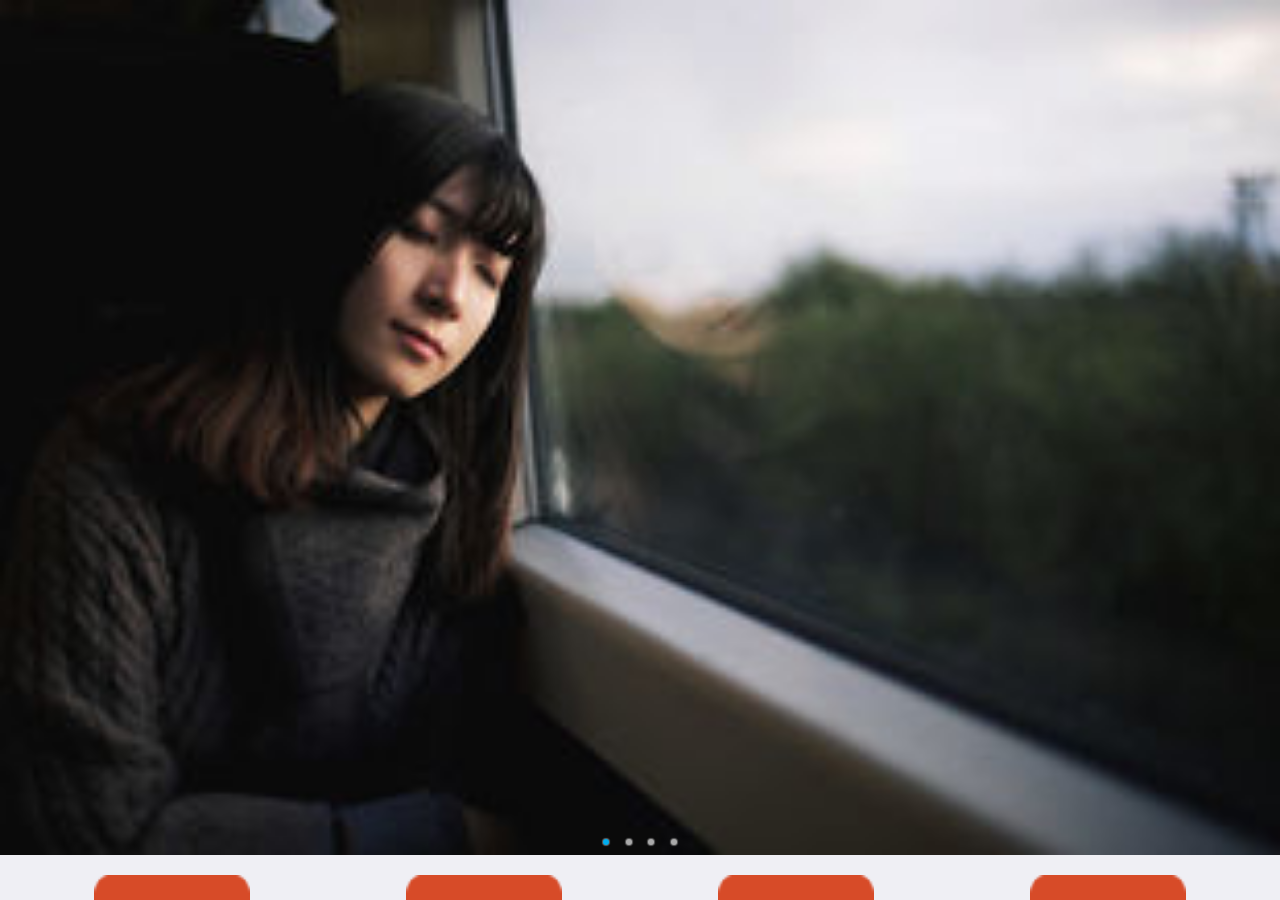
<file: HelloWorld/index.html>
<!DOCTYPE html>
<html>
<head>
    <meta charset="utf-8">
    <meta name="viewport" content="width=device-width,initial-scale=1,minimum-scale=1,maximum-scale=1,user-scalable=no" />
    <title></title>
    <script src="js/mui.min.js"></script>
    <script src="js/jquery-3.2.1.min.js"></script>
    <link href="css/mui.min.css" rel="stylesheet"/>
    <link href="css/app.css" rel="stylesheet"/>
    <script type="text/javascript" charset="utf-8">
      	mui.init({
		  pullRefresh : {
		    container:"#refreshContainer",//待刷新区域标识，querySelector能定位的css选择器均可，比如：id、.class等
		    //上拉加载
		    up : {
		      height:50,//可选.默认50.触发上拉加载拖动距离
		      auto:false,//可选,默认false.自动上拉加载一次		
		      contentrefresh : "正在加载...",//可选，正在加载状态时，上拉加载控件上显示的标题内容
		      contentnomore:'没有更多数据了',//可选，请求完毕若没有更多数据时显示的提醒内容；
		      callback :function(){
		      	 var r=this;
		      	 setTimeout(function(){
		      	 	 var a=$('#list');
			      	 var num=a.children().length;		   
			      	 for(var i=1;i<4;i++){				      	
			      	 	a.append('<li class="mui-table-view-cell"><a class="mui-navigate-right">Item '+(num+i)+'</a></li>')
			      	 }
		      	 	 if(num+3>20)
		      	        r.endPullupToRefresh(true);
		      	     else
		      	        r.endPullupToRefresh(false);
		      	 },1000)
		      	 	
		      } //必选，刷新函数，根据具体业务来编写，比如通过ajax从服务器获取新数据；
		    },
		    //下拉刷新
		    down : {
      			height:50,//可选,默认50.触发下拉刷新拖动距离,
			    auto: false,//可选,默认false.首次加载自动下拉刷新一次
			    contentdown : "下拉可以刷新",//可选，在下拉可刷新状态时，下拉刷新控件上显示的标题内容
			    contentover : "释放立即刷新",//可选，在释放可刷新状态时，下拉刷新控件上显示的标题内容
			    contentrefresh : "正在刷新...",//可选，正在刷新状态时，下拉刷新控件上显示的标题内容
			    callback :function(){
			    	var r=this;
			    	setTimeout(function(){
			    		location.reload(true);//以 GET 方式，从服务端取最新的页面, 相当于客户端点击 F5("刷新")
			    		r.endPulldownToRefresh(false);
			    	},1000)
			    } //必选，刷新函数，根据具体业务来编写，比如通过ajax从服务器获取新数据；
			}
		  }
		});  
    </script>
</head>
<body>
<div id="refreshContainer" class="mui-scroll-wrapper">
	<div>	
	<div id="slider" class="mui-slider">
	  <div class="mui-slider-group mui-slider-loop">
	    <!--支持循环，需要重复图片节点-->
	    <div class="mui-slider-item mui-slider-item-duplicate"><a href="#"><img src="images/banner4.jpg" /></a></div>
	    <div class="mui-slider-item"><a href="#"><img src="images/banner1.jpg" /></a></div>
	    <div class="mui-slider-item"><a href="#"><img src="images/banner2.jpg" /></a></div>
	    <div class="mui-slider-item"><a href="#"><img src="images/banner3.jpg" /></a></div>
	    <div class="mui-slider-item"><a href="#"><img src="images/banner4.jpg" /></a></div>
	    <!--支持循环，需要重复图片节点-->
	    <div class="mui-slider-item mui-slider-item-duplicate"><a href="#"><img src="images/banner1.jpg" /></a></div>
	  </div>
	    <div class="mui-slider-indicator">
	        <div class="mui-indicator mui-active"></div>
	        <div class="mui-indicator"></div>
	        <div class="mui-indicator"></div>
	        <div class="mui-indicator"></div>
	    </div>
	</div>
	
	<div class="mui-content">
	    <div class="mui-row">
	        <div class="mui-col-xs-3">
	            <div><img src="images/logo.png"/></div>
	            <p>选项A</p>
	        </div>
	        <div class="mui-col-xs-3">
	           <div><img src="images/logo.png"/></div>
	            <p>选项B</p>
	        </div>
	        <div class="mui-col-xs-3">
	           <div><img src="images/logo.png"/></div>
	            <p>选项C</p>
	        </div>
	        <div class="mui-col-xs-3">
	           <div><img src="images/logo.png"/></div>
	            <p>选项D</p>
	        </div>
	    </div>
   </div>
	
	<ul class="mui-table-view mui-grid-view mui-grid-9">
		<li class="mui-table-view-cell mui-media mui-col-xs-4 mui-col-sm-3">
		    <a href="#">
		        <span class="mui-icon mui-icon-home"></span>
		        <div class="mui-media-body">Home</div>
		    </a>
		</li>
		<li class="mui-table-view-cell mui-media mui-col-xs-4 mui-col-sm-3">
		    <a href="#">
		        <span class="mui-icon mui-icon-email"><span class="mui-badge mui-badge-red">5</span></span>
		        <div class="mui-media-body">Email</div>
		    </a>
		</li>
		<li class="mui-table-view-cell mui-media mui-col-xs-4 mui-col-sm-3">
		    <a href="#">
		        <span class="mui-icon mui-icon-chatbubble"></span>
		        <div class="mui-media-body">Chat</div>
		    </a>
		</li>
		<li class="mui-table-view-cell mui-media mui-col-xs-4 mui-col-sm-3">
		    <a href="#">
		        <span class="mui-icon mui-icon-location"></span>
		        <div class="mui-media-body">Location</div>
		    </a>
		</li>
		<li class="mui-table-view-cell mui-media mui-col-xs-4 mui-col-sm-3">
		    <a href="#">
		        <span class="mui-icon mui-icon-search"></span>
		        <div class="mui-media-body">Search</div>
		    </a>
		</li>
		<li class="mui-table-view-cell mui-media mui-col-xs-4 mui-col-sm-3">
		    <a href="#">
		        <span class="mui-icon mui-icon-phone"></span>
		        <div class="mui-media-body">Phone</div>
		    </a>
		</li>
	</ul>
	
	
	<div class="mui-card">
		<!--页眉，放置标题-->
		<div class="mui-card-header mui-card-media">
			<img src="images/logo.png"/>
			<div class="mui-media-body">
				小M
				<p>掏出来搞事情</p>
			</div>
		</div>
		<!--内容区-->
		<div class="mui-card-content"><img src="images/card.jpg"/></div>
		<!--页脚，放置补充信息或支持的操作-->
		<div class="mui-card-footer">
			<a>Like</a>
			<a>Comment</a>
			<a>Read more</a>
		</div>
	</div>

     
		<ul id="list" class="mui-table-view">
			    <li class="mui-table-view-cell">
			        <a class="mui-navigate-right">Item 1</a>
			    </li>
			    <li class="mui-table-view-cell">
			        <a class="mui-navigate-right">Item 2</a>
			    </li>
			    <li class="mui-table-view-cell">
			        <a class="mui-navigate-right">Item 3</a>
			    </li>
		</ul>		
	</div>
</div>
</body>
<script>
	//自动轮播
  	//获得slider插件对象
	var gallery = mui('#slider');
	gallery.slider({
	  interval:5000//自动轮播周期，若为0则不自动播放，默认为0；
	});
	
	//列表点击事件
    $('#list').on('tap','.mui-table-view-cell',function(){
    	mui.alert('你点击了'+$(this).find('a').text(),'提示')
    })
</script>
</html>
</file>
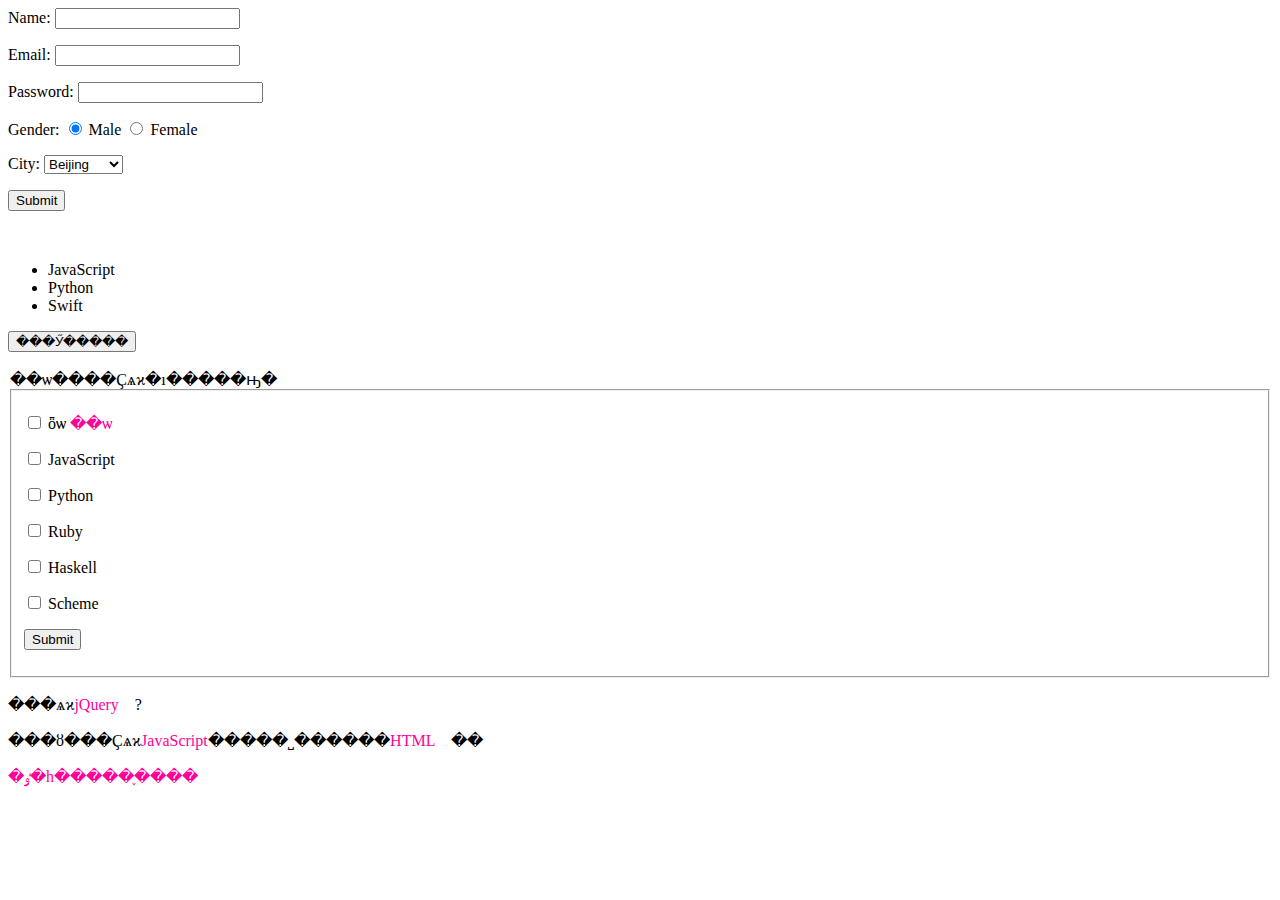
<file: WebStudy/jq.html>
<html>
<head>
<script src="./jquery-3.2.1.min.js"></script>
<script>
//jq��ʼ����д�����൱��document�����ready�¼���������
$(function(){
	$('button#btn1').click(function(){
			var json = null;
			var a= $('#test-form').find('p label input');
			var o={};
			a.map(function(){
			   if(this.name==="gender"){
				  if(this.checked){
					  if(this.value==="m")
						 o[this.name]="Male";
					  else
						 o[this.name]="Female";
				  }
			   }else{
				  o[this.name]=this.value;
			   }
			});
			var s=$('#test-form select');
			o[s.attr('name')]=s.find("option:selected").text();	
			json=JSON.stringify(o);
			alert(json);
		})
	
	$('button#btn2').click(function(){
	    var u=$('#test-div>ul');
		['Pascal','Lua','Ruby'].forEach(function(x){
		   u.append('<li><span>'+x+'</span></li>');
		})
		var i=u.find('li>span');
		var l=i.map(function(){
		   return this.innerHTML;
		}).get();
		
		l.sort(function (x, y) {
			if (x < y) {
				return -1;
			}
			if (x > y) {
				return 1;
			}
			return 0;
		});

		u.find('li').remove();
		for(var x of l){
		   u.append('<li><span>'+x+'</span></li>')
		}
	})
	
	
	/*
	�󶨺��ʵ��¼�����������ʵ�������߼���

	���û����ϡ�ȫѡ��ʱ���Զ�ѡ���������ԣ����ѡ�ȫѡ����ɡ�ȫ��ѡ����

	���û�ȥ����ȫ��ѡ��ʱ���Զ���ѡ���������ԣ�

	���û��������ѡ��ʱ���Զ�����������״̬��ת��ѡ�еı�Ϊδѡ��δѡ�ı�Ϊѡ�У���

	���û����������Զ��ֶ�����ʱ����ȫѡ�����Զ����ϣ�����Ϊ��ȫ��ѡ����

	���û��ֶ�ȥ��ѡ������һ������ʱ����ȫ��ѡ���Զ���ȥ��ѡ�У�����Ϊ��ȫѡ����
	*/
	
	var
    form = $('#test-form1'),
    langs = form.find('[name=lang]'),
    selectAll = form.find('label.selectAll :checkbox'),
    selectAllLabel = form.find('label.selectAll span.selectAll'),
    deselectAllLabel = form.find('label.selectAll span.deselectAll'),
    invertSelect = form.find('a.invertSelect');

	// ���ó�ʼ��״̬:
	form.find('*').show().off();
	form.find(':checkbox').prop('checked', false).off();
	deselectAllLabel.hide();
	// ����form�ύ�¼�:
	form.off().submit(function (e) {
		e.preventDefault();
		alert(form.serialize());
	});
	
	var ff=function(){
	   if(selectAll.prop('checked')){
	      selectAllLabel.hide();
		  deselectAllLabel.show();
		  langs.prop('checked', true)
		}else{
		  selectAllLabel.show();
		  deselectAllLabel.hide();
		  langs.prop('checked', false)
		}
	}
	selectAll.click(ff)
	selectAllLabel.click(ff)
	deselectAllLabel.click(ff)
	
	invertSelect.click(function(){
	   var b=true;
	   langs.map(function(){
	      if(this.checked){
		     this.checked=false;
			 b=false;
		  }else
			  this.checked=true;
	   })
	   if(b){
	      selectAll.prop('checked', true)
		  selectAllLabel.hide();
		  deselectAllLabel.show();
	   }else{
	      selectAll.prop('checked', false)
		  selectAllLabel.show();
		  deselectAllLabel.hide();
	   }
	   
	})
	langs.click(function(){
	    var i=0;
		langs.map(function(){
	      if(this.checked)
		      i++;
	   })
	    if(i===langs.length){
		  selectAll.prop('checked', true)
		  selectAllLabel.hide();
		  deselectAllLabel.show();
		}else{
		  selectAll.prop('checked', false)
		  selectAllLabel.show();
		  deselectAllLabel.hide();
		}
	})
	
	
	
	
	
	$.fn.external = function () {
    // return���ص�each()���ؽ����֧����ʽ����:
    return this.filter('a').each(function () {
        // ע��: each()�ڲ��Ļص�������this��ΪDOM����!
        var a = $(this);
        var url = a.attr('href');
        if (url && (url.indexOf('http://')===0 || url.indexOf('https://')===0)) {
            a.attr('href', '#0')
             .removeAttr('target')
             .append('<i class="icon-external"></i>')
             .click(function () {
                if(confirm('��ȷ��Ҫǰ��' + url + '��')) {
                    window.open(url);
                }
            });
        }
    });
   }
   $('#test-external a').external();
	

	var url=$('a#baidu').attr('href');
	$('a#baidu').attr('href', '#0')
             .removeAttr('target')
             .append('<i class="icon-external"></i>')
             .click(function () {
                if(confirm('��ȷ��Ҫǰ��' + url + '��')) {
                    window.open(url);
                }
            });
})

</script>

<style>

a:link{
	color:#ff0099;
	text-decoration:none;
	
}  /* δ�����ʵ����� */
a:visited{
	color:#ff0099;
	text-decoration:none;
} /* �ѱ����ʵ����� */
a:hover{
	color:#ff0099;
	text-decoration:underline;
} /* ���ָ���ƶ��������� */
a:active{
	color:#ff0099;
	text-decoration:underline;
} /* ���ڱ���������� */

.icon-external{width:16px;height:16px;display:inline-block;background-image:url('data:image/svg+xml;utf8,<svg xmlns="http://www.w3.org/2000/svg" width="24" height="24" viewBox="0 0 24 24"><path fill="#ff0099" fill-rule="evenodd" d="M16.558 6H14c-.552 0-1-.448-1-1s.448-1 1-1h5c.276 0 .526.112.707.293.18.18.293.43.293.707v5c0 .552-.448 1-1 1s-1-.448-1-1V7.386l-5.03 5.03c-.39.39-1.024.39-1.414 0-.39-.39-.39-1.023 0-1.414L16.558 6zM9 4c.552 0 1 .448 1 1s-.448 1-1 1H6v12h12v-3c0-.552.448-1 1-1s1 .448 1 1v3c0 1.105-.895 2-2 2H6c-1.105 0-2-.895-2-2V6c0-1.105.895-2 2-2h3z"/></svg>');background-size:cover;background-position:0 2px}

</style>

<body>
<!-- HTML�ṹ -->
<form id="test-form" action="#0" onsubmit="return false;">
    <p><label>Name: <input name="name"></label></p>
    <p><label>Email: <input name="email"></label></p>
    <p><label>Password: <input name="password" type="password"></label></p>
    <p>Gender: <label><input name="gender" type="radio" value="m" checked> Male</label> <label><input name="gender" type="radio" value="f"> Female</label></p>
    <p><label>City: <select name="city">
        <option value="BJ" selected>Beijing</option>
        <option value="SH">Shanghai</option>
        <option value="CD">Chengdu</option>
        <option value="XM">Xiamen</option>
    </select></label></p>
    <p><button type="submit" id="btn1">Submit</button></p>
</form>
<br/>
<!-- HTML�ṹ -->
<div id="test-div">
    <ul>
        <li><span>JavaScript</span></li>
        <li><span>Python</span></li>
        <li><span>Swift</span></li>
    </ul>
</div>
<button id="btn2">���Ӳ�����</button>
<br/>
<br/>
<!-- HTML�ṹ -->
<form id="test-form1" action="test">
    <legend>��ѡ����Ҫѧϰ�ı�����ԣ�</legend>
    <fieldset>
        <p><label class="selectAll"><input type="checkbox"> <span class="selectAll">ȫѡ</span><span class="deselectAll">ȫ��ѡ</span></label> <a href="#0" class="invertSelect">��ѡ</a></p>
        <p><label><input type="checkbox" name="lang" value="javascript"> JavaScript</label></p>
        <p><label><input type="checkbox" name="lang" value="python"> Python</label></p>
        <p><label><input type="checkbox" name="lang" value="ruby"> Ruby</label></p>
        <p><label><input type="checkbox" name="lang" value="haskell"> Haskell</label></p>
        <p><label><input type="checkbox" name="lang" value="scheme"> Scheme</label></p>
        <p><button type="submit">Submit</button></p>
    </fieldset>
</form>

<!-- HTML�ṹ -->
<div id="test-external">
    <p>���ѧϰ<a href="http://jquery.com">jQuery</a>?</p>
    <p>���ȣ���Ҫѧϰ<a href="/wiki/001434446689867b27157e896e74d51a89c25cc8b43bdb3000">JavaScript</a>�����˽������<a href="https://developer.mozilla.org/en-US/docs/Web/HTML">HTML</a>��</p>
</div>

<a id='baidu'  href='http://www.baidu.com'>�ٶ�һ�����֪����</a>
</body>
</html>
</file>
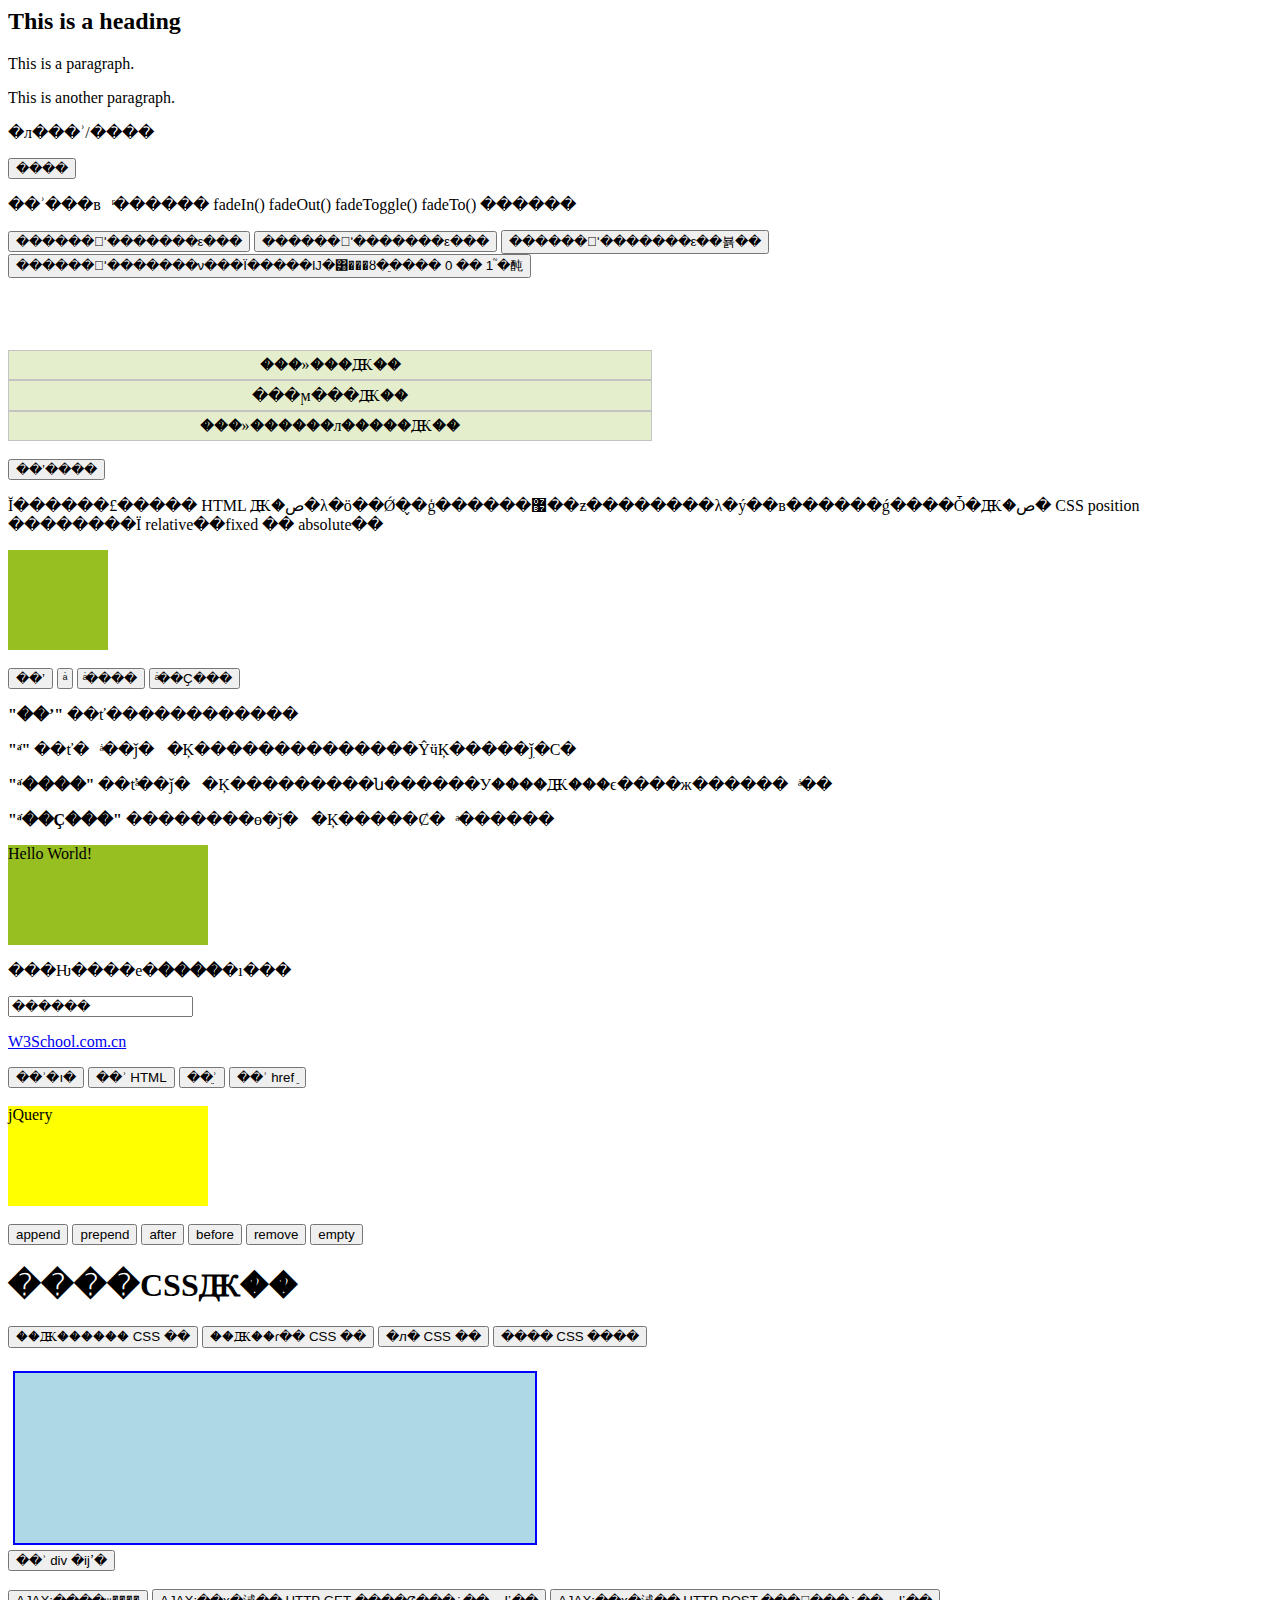
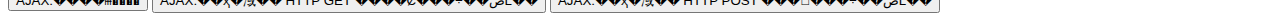
<file: WebStudy/jQueryStudy.html>
<html>
<head>
<script src="./jquery-3.2.1.min.js"></script>
<script>
$(document).ready(function(){
	$("button#mShowHide").click(function(){
		$("h2").css("color","red");
		$(".mHideClass").hide("slow");
		$("#mHideID").hide();
		$("#mToggle").toggle("1000",function(){
			$("h2").css("color","#000000");
			$(".mHideClass").show("slow");
			$("#mHideID").show("1000");
			$("button#mShowHide").text("����");
		});
		$(this).text("�ָ�");
	});

	$("button#mFadeIn").click(function(){
		$("#div1").fadeIn();
		$("#div2").fadeIn("slow");
		$("#div3").fadeIn(3000);
		$("#div1").fadeTo("fast",1);
		$("#div2").fadeTo("fast",1);
		$("#div3").fadeTo("fast",1);
	});

	$("button#mFadeOut").click(function(){
		$("#div1").fadeOut(3000);
		$("#div2").fadeOut("slow");
		$("#div3").fadeOut();
	});
	
	$("button#mFadeToggle").click(function(){
	    $("#div1").fadeToggle();
		$("#div2").fadeToggle("slow");
		$("#div3").fadeToggle(3000);
	});
	
	$("button#mFadeTo").click(function(){
		$("#div1").fadeTo("slow",0.15);
		$("#div2").fadeTo("slow",0.4);
		$("#div3").fadeTo("slow",0.7);
	});
	
	$(".slideDown").click(function(){
       $(".panel").slideDown("slow");
    });
	
	$(".slideUp").click(function(){
       $(".panel").slideUp("slow");
    });
	
	$(".slideToggle").click(function(){
       $(".panel").slideToggle("slow");
    });
	
	$("button#animate").click(function(){
	   var div=$("#div4");
	   div.animate({height:'300px',opacity:'0.4'},"slow")
	      .animate({width:'300px',opacity:'0.8'},"slow")
	      .animate({height:'100px',opacity:'0.4'},"slow")
	      .animate({width:'100px',opacity:'0.8'},"slow")
          .animate({
	        left:'250px',
			opacity:'0.5',
			height:'toggle',
			width:'+=50px'
	   });
    });
	
	
	$("#start").click(function(){
		$("#div5").animate({left:'100px'},5000);
		$("#div5").animate({fontSize:'3em'},5000);
    });
  
	$("#stop").click(function(){
		$("#div5").stop();
	});

	 $("#stop2").click(function(){
		$("#div5").stop(true);
	});

     $("#stop3").click(function(){
       $("#div5").stop(true,true);
     });
	 
	$("#btn1").click(function(){
       alert("Text: " + $("#test1").text());
	   $("#test1").text("Hello World!")
    });
	$("#btn2").click(function(){
	   alert("HTML: " + $("#test1").html());
	   $("#test1").html("<b>Hello World!</b>")
	});
	$("#btn3").click(function(){
       alert("Value: " + $("#test2").val());
	    $("#test2").val("����Ѽ")
    });
	$("#btn4").click(function(){
       alert("Attr: " + $("#test3").attr("href"));
	   $("#test3").attr({
	      "href":"http://www.baidu.com",
		  "title":"�ٶ���ҳ",
	   }).text("�ٶ���ַ")
    });
	
	
	var txt1="<b>I </b>";                    // �� HTML ����Ԫ��
	var txt2=$("<i></i>").text("love ");     // ͨ�� jQuery ����Ԫ��
	var txt3=document.createElement("big");  // ͨ�� DOM ����Ԫ��
	txt3.innerHTML="jQuery!";
	
	$("#append").click(function(){
	   $("#div6").append(txt1,txt2,txt3);
	});
	
	$("#prepend").click(function(){
	   $("#div6").prepend(txt1,txt2,txt3);
	});
	
	$("#after").click(function(){
	   $("#div6").after(txt1,txt2,txt3);
	});
	
	$("#before").click(function(){
	   $("#div6").before(txt1,txt2,txt3);
	});
	
    $("#remove").click(function(){
	   $("#div6").remove();
	});
	
	$("#empty").click(function(){
	   $("#div6").empty();
	});
	
	$("#addClass").click(function(){
	   $("#changeCSS").addClass("green myBorder");
	});
	
	$("#removeClass").click(function(){
	   $("#changeCSS").removeClass("green myBorder");
	});
	
	$("#toggleClass").click(function(){
	   $("#changeCSS").toggleClass("green myBorder");
	});
	
	$("#css").click(function(){
	   $("#changeCSS").css({"background-color":"yellow","width":"250px","text-align":"center","padding":"20px"});
	});
	
	$("#showWidthHeight").click(function(){
	    var d=$("#div7");
	    var txt="";
		txt+="Ԫ�صĿ��ȣ��������ڱ߾ࡢ�߿����߾ࣩ: " + d.width() + "</br>";
		txt+="Ԫ�صĸ߶ȣ��������ڱ߾ࡢ�߿����߾ࣩ: " + d.height() + "</br>";
		txt+="Ԫ�صĿ��ȣ������ڱ߾ࣩ: " + d.innerWidth() + "</br>";
		txt+="Ԫ�صĸ߶ȣ������ڱ߾ࣩ: " + d.innerHeight() + "</br>";
		txt+="Ԫ�صĿ��ȣ������ڱ߾ࡢ�߿����߾ࣩ: " + d.outerWidth(true) + "</br>";
        txt+="Ԫ�صĸ߶ȣ������ڱ߾ࡢ�߿����߾ࣩ: " + d.outerHeight(true);
		d.html(txt);
	})
	
	$("#myAJAXLoad").click(function(){//ֻ֧�������ģ������޷�����
	    $("#div8").load("./web1.html  .myImg",function(responseTxt,statusTxt,xhr){
		     if(statusTxt=="success")
				alert("�ⲿ���ݼ��سɹ���");
			 if(statusTxt=="error")
				alert("Error: "+xhr.status+": "+xhr.statusText);
		})
	})
	
	$("#myAJAXGet").click(function(){//ֻ֧�������ģ������޷�����
	    $.get("http://www.w3school.com.cn/example/jquery/demo_test.asp",function(data,status){
           alert("���ݣ�" + data + "\n״̬��" + status);
         });
	})
	
	$("#myAJAXPost").click(function(){//ֻ֧�������ģ������޷�����
	    $.post("http://www.w3school.com.cn/example/jquery/demo_test_post.asp",
				{
				  name:"����Դ",
				  city:"����"
				},
				function(data,status){
				  alert("���ݣ�" + data + "\n״̬��" + status);
				});
	})
});
</script>


<style type="text/css"> 
div.panel,p.slideDown,p.slideUp,p.slideToggle
{
margin:0px;
padding:5px;
text-align:center;
background:#e5eecc;
border:solid 1px #c3c3c3;
width:50%;
}
div.panel
{
height:120px;
display:none;
width:50%;
}

div#div6{
  background:yellow;
  width:200px;
  height:100px;
}
.green{
  color:green;
}

.myBorder{
   border:solid 1px #ff0099;
   width:250px;
   text-align:center;
}

</style>
</head>

<body>
<h2>This is a heading</h2>
<p class="mHideClass">This is a paragraph.</p>
<p id="mHideID">This is another paragraph.</p>
<p id="mToggle">�л���ʾ/����</p>
<button id="mShowHide">����</button>

<p>��ʾ���в�ͬ������ fadeIn() fadeOut() fadeToggle() fadeTo() ������</p>
<button id="mFadeIn">������ʹ�������ε���</button>
<button id="mFadeOut">������ʹ�������ε���</button>
<button id="mFadeToggle">������ʹ�������ε��뵭��</button>
<button id="mFadeTo">������ʹ�������ν���Ϊ�����Ĳ�͸���ȣ�ֵ���� 0 �� 1 ֮�䣩</button>
<br><br>
<div id="div1" style="width:80px;height:80px;display:none;background-color:red;"></div>
<br>
<div id="div2" style="width:80px;height:80px;display:none;background-color:green;"></div>
<br>
<div id="div3" style="width:80px;height:80px;display:none;background-color:blue;"></div>
<br>

<div class="panel">
<p>W3School - ���ȵ� Web �����̳�վ��</p>
<p>�� W3School��������ҵ�������Ҫ��������վ����̡̳�</p>
</div>
 
<p class="slideDown">���»���Ԫ��</p>
<p class="slideUp">���ϻ���Ԫ��</p>
<p class="slideToggle">���»������л�����Ԫ��</p>
<br/>

<button id="animate">��ʼ����</button>
<p>Ĭ������£����� HTML Ԫ�ص�λ�ö��Ǿ�̬�ģ������޷��ƶ��������λ�ý��в������ǵ����Ȱ�Ԫ�ص� CSS position ��������Ϊ relative��fixed �� absolute��</p>
<div id="div4" style="background:#98bf21;height:100px;width:100px;position:relative;">
</div>
<br/>

<button id="start">��ʼ</button>
<button id="stop">ֹͣ</button>
<button id="stop2">ֹͣ����</button>
<button id="stop3">ֹͣ��Ҫ���</button>
<p><b>"��ʼ"</b> ��ť������������</p>
<p><b>"ֹͣ"</b> ��ť��ֹͣ��ǰ��Ķ��������������ŶӵĶ�����ǰִ�С�</p>
<p><b>"ֹͣ����"</b> ��ťֹͣ��ǰ��Ķ���������ն������У����Ԫ���ϵ����ж�������ֹͣ��</p>
<p><b>"ֹͣ��Ҫ���"</b> ��������ɵ�ǰ��Ķ�����Ȼ��ͣ������</p> 

<div id="div5" style="background:#98bf21;height:100px;width:200px;position:relative;">Hello World!</div>

<p id="test1">���Ƕ����е�<b>����</b>�ı���</p>
<input type="text" id="test2" value="������"></p>
<p><a href="http://www.w3school.com.cn" id="test3">W3School.com.cn</a></p>
<button id="btn1">��ʾ�ı�</button>
<button id="btn2">��ʾ HTML</button>
<button id="btn3">��ʾֵ</button>
<button id="btn4">��ʾ href ֵ</button>
</br></br>
<div id="div6">jQuery</div>
</br>
<button id="append">append</button>
<button id="prepend">prepend</button>
<button id="after">after</button>
<button id="before">before</button>
<button id="remove">remove</button>
<button id="empty">empty</button>
<h1 id="changeCSS">����CSSԪ��</h1>
<button id="addClass">��Ԫ������ CSS ��</button>
<button id="removeClass">��Ԫ��ɾ�� CSS ��</button>
<button id="toggleClass">�л� CSS ��</button>
<button id="css">���� CSS ����</button>
<br/>
<br/>

<div id="div7" style="height:150px;width:500px;padding:10px;margin:5px;border:2px solid blue;background-color:lightblue;"></div>
<button id="showWidthHeight">��ʾ div �ĳߴ�</button>
<br/>
<br/>
<div id="div8"><div/>
<button id="myAJAXLoad">AJAX:����ⲿ����</button>
<button id="myAJAXGet">AJAX:��ҳ�淢�� HTTP GET ����Ȼ���÷��صĽ��</button>
<button id="myAJAXPost">AJAX:��ҳ�淢�� HTTP POST ���󣬲���÷��صĽ��</button>
</body>
</html>
</file>
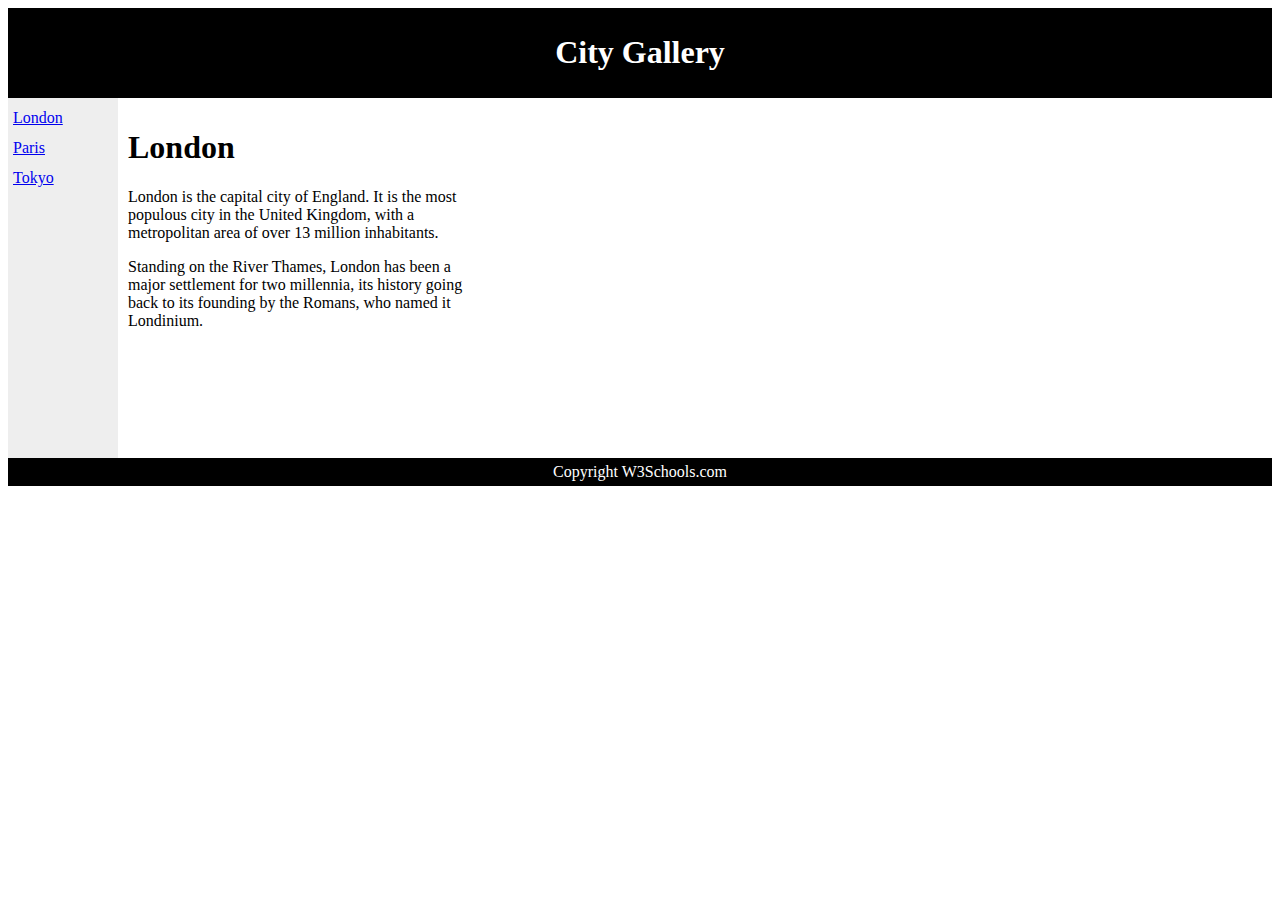
<file: WebStudy/web2a.html>
<!DOCTYPE html>
<html>

<head>
<style>
header {
    background-color:black;
    color:white;
    text-align:center;
    padding:5px;	 
}
nav {
    line-height:30px;
    background-color:#eeeeee;
    height:350px;
    width:100px;
    float:left;
    padding:5px;	      
}
section {
    width:350px;
    float:left;
    padding:10px;	 	 
}
footer {
    background-color:black;
    color:white;
    clear:both;
    text-align:center;
    padding:5px;	 	 
}
</style>
</head>

<body>

<header>
<h1>City Gallery</h1>
</header>

<nav>
<a href="./web2a.html" target="showMyFrame">London</a>
</br>
<a href="./web1.html#tips" target="showMyFrame">Paris</a>
</br>
<a href="./web2b.html" target="showMyFrame">Tokyo</a>
</br>
</nav>

<section>
<h1>London</h1>
<p>
London is the capital city of England. It is the most populous city in the United Kingdom,
with a metropolitan area of over 13 million inhabitants.
</p>
<p>
Standing on the River Thames, London has been a major settlement for two millennia,
its history going back to its founding by the Romans, who named it Londinium.
</p>
</section>

<footer>
Copyright W3Schools.com
</footer>

</body>
</html>
</file>
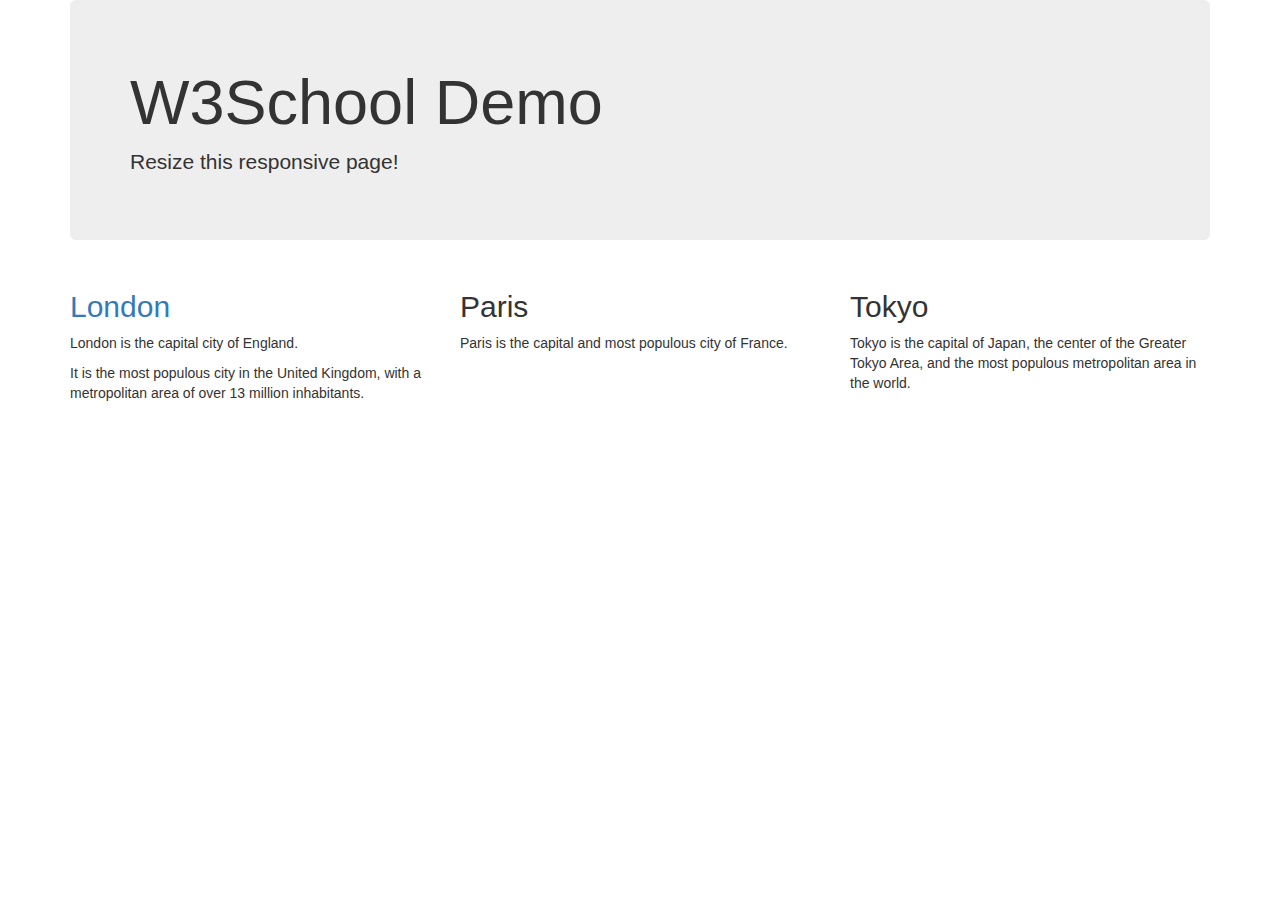
<file: WebStudy/web2b.html>
﻿<!DOCTYPE html>
<html>

<head>

 <meta charset="utf-8">
 <meta name="viewport" content="width=device-width, initial-scale=1">
 <link rel="stylesheet" href="http://maxcdn.bootstrapcdn.com/bootstrap/3.2.0/css/bootstrap.min.css">

</head>

<body>

<header>

<div class="container">
<div class="jumbotron">
  <h1>W3School Demo</h1> 
  <p>Resize this responsive page!</p> 
</div>
</div>

<div class="container">
<div class="row">
  <div class="col-md-4">
    <a href="./web2a.html" target="showMyIframe"><h2>London</h2></a>
    <p>London is the capital city of England.</p>
    <p>It is the most populous city in the United Kingdom,
    with a metropolitan area of over 13 million inhabitants.</p>
  </div>
  <div class="col-md-4">
    <h2>Paris</h2>
    <p>Paris is the capital and most populous city of France.</p>
  </div>
  <div class="col-md-4">
    <h2>Tokyo</h2>
    <p>Tokyo is the capital of Japan, the center of the Greater Tokyo Area,
    and the most populous metropolitan area in the world.</p>
  </div>
</div>
</div>

<iframe src="http://www.baidu.com/" frameborder="0" width="100%" height="500" name="showMyIframe"></iframe>
</body>
</html>
</file>
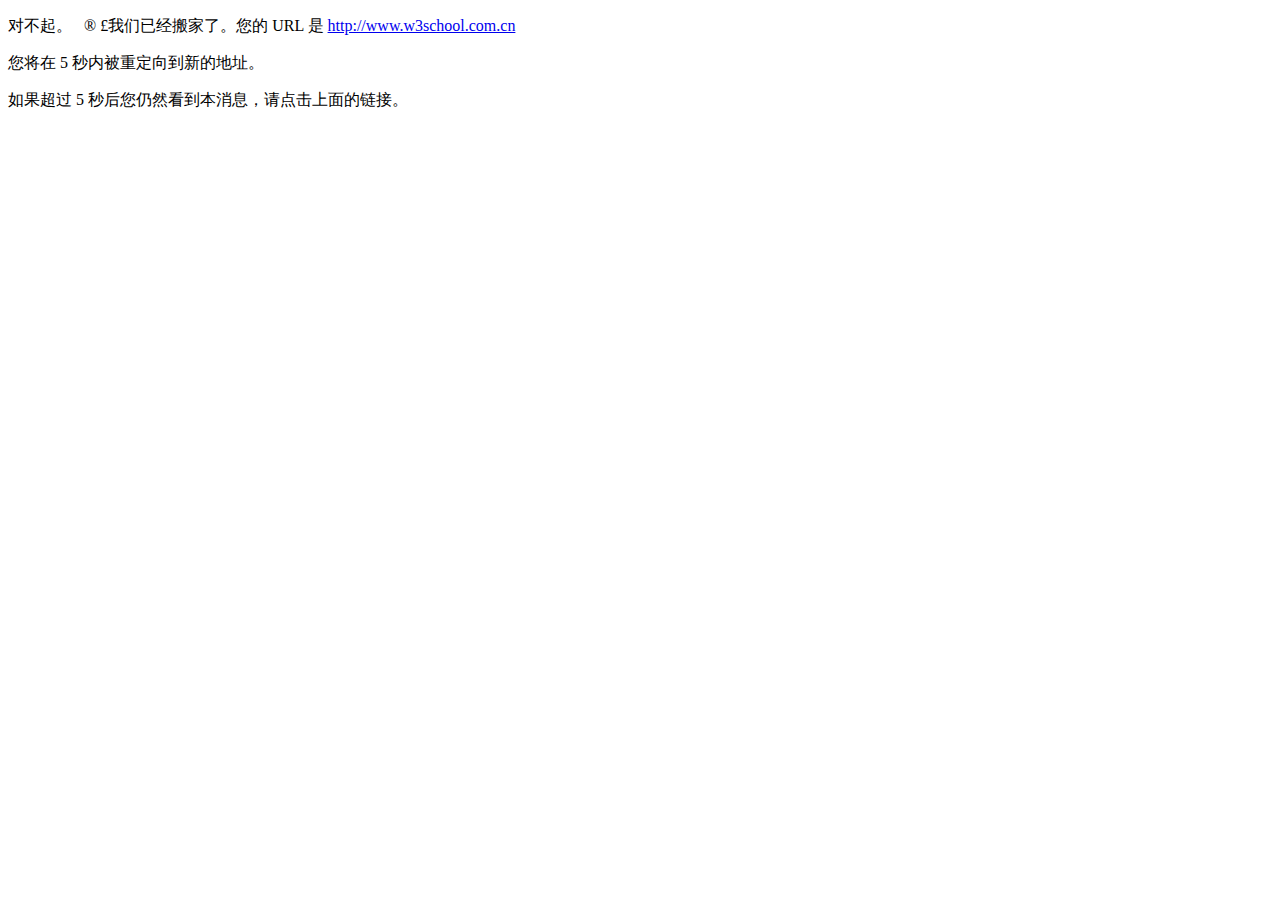
<file: WebStudy/web2c.html>
﻿<!DOCTYPE html>
<html>
<head>
<meta http-equiv="Content-Type" content="text/html; charset=gb2312" />
<meta http-equiv="Refresh" content="5;url=http://www.w3school.com.cn" />
</head>
<body>
<p>
对不起。&nbsp;&nbsp;&nbsp;&#174  &pound我们已经搬家了。您的 URL 是 <a href="http://www.w3school.com.cn">http://www.w3school.com.cn</a>
</p>

<p>您将在 5 秒内被重定向到新的地址。</p>

<p>如果超过 5 秒后您仍然看到本消息，请点击上面的链接。</p>

</body>
</html>
</file>
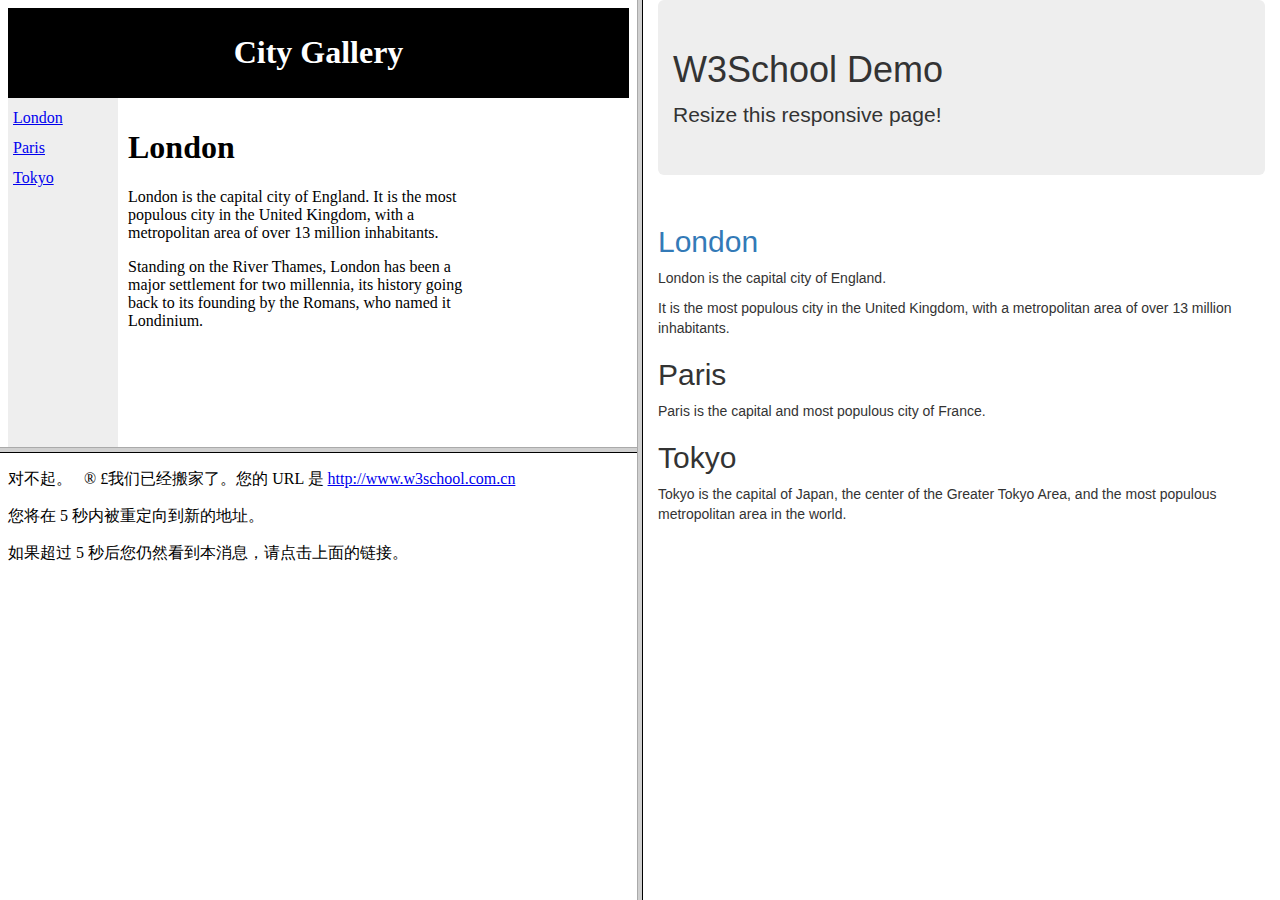
<file: WebStudy/web2d.html>
﻿<!DOCTYPE html>
<html>
<head>
<meta http-equiv="Content-Type" content="text/html; charset=gb2312" />
<meta http-equiv="Content-Language" content="zh-cn" />

<title>标题不会显示在文档区</title>
</head>
<frameset cols="50%,50%">
  <frameset rows="50%,50%">
     <frame src="./web2a.html"> <!--加上noresize="noresize"，框架是不可调整尺寸 -->
	 <frame src="./web2c.html">
  </frameset>
  <frame src="./web2b.html" name="showMyFrame">

<noframes>
<body>您的浏览器无法处理框架！</body>
</noframes>

</frameset>

</html>
</file>
<file: HelloWorld/css/app.css>
.mui-slider-indicator .mui-active.mui-indicator
{
    background: #00adef;
}

.mui-card-content{
	height:200px;
}

.mui-card-content img{
	width: 100%; 
	height: 100%;
}

.mui-content{
	padding: 16px;
}

.mui-content .mui-row .mui-col-xs-3{
	text-align: center;
}

.mui-content .mui-row .mui-col-xs-3 img{
	width: 50%;
	height: 50%;
}

.mui-content .mui-row .mui-col-xs-3 p{
	color: #333333;
	margin-top: 5px;
}
</file>
